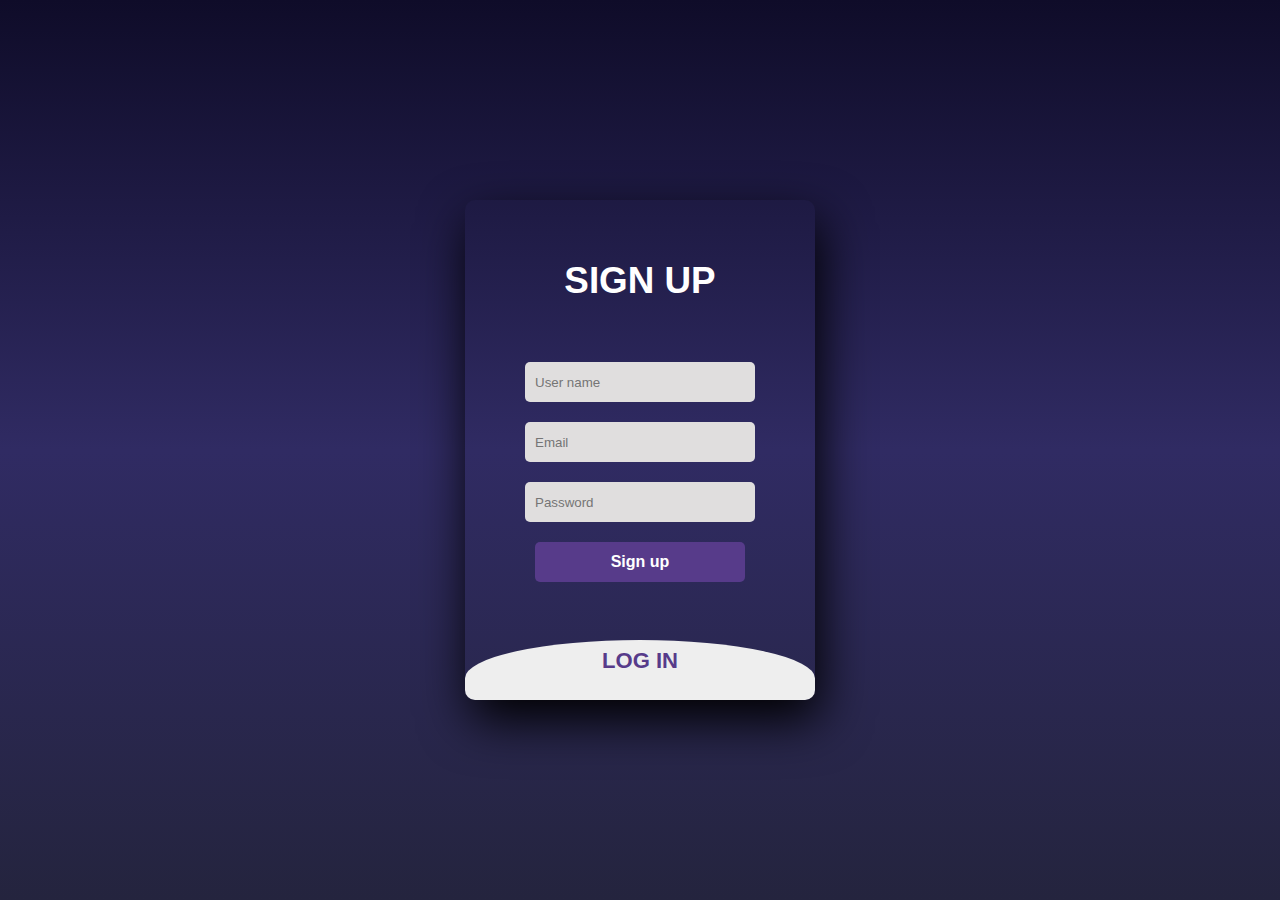
<file: Components/Login.html>
<!DOCTYPE html>
<html lang="en">
  <head>
    <meta charset="UTF-8" />
    <link rel="shortcut icon" type="x-icon" href="/assets/ring.png" />
    <meta http-equiv="X-UA-Compatible" content="IE=edge" />
    <meta name="viewport" content="width=device-width, initial-scale=1.0" />
    <link rel="stylesheet" href="Login.css" />
    <title>Login</title>
  </head>
  <body>
    <div class="main">
      <input type="checkbox" id="chk" aria-hidden="true" />

      <div class="signup">
        <form>
          <label for="chk" aria-hidden="true">SIGN UP</label>
          <input type="text" name="txt" placeholder="User name" required="" />
          <input type="email" name="email" placeholder="Email" required="" />
          <input
            type="password"
            name="pswd"
            placeholder="Password"
            required=""
          />
          <button>Sign up</button>
        </form>
      </div>

      <div class="login">
        <form>
          <label for="chk" aria-hidden="true">LOG IN</label>
          <input type="email" name="email" placeholder="Email" required="" />
          <input
            type="password"
            name="pswd"
            placeholder="Password"
            required=""
          />
          <button>Log in</button>
        </form>
      </div>
    </div>
  </body>
</html>
</file>
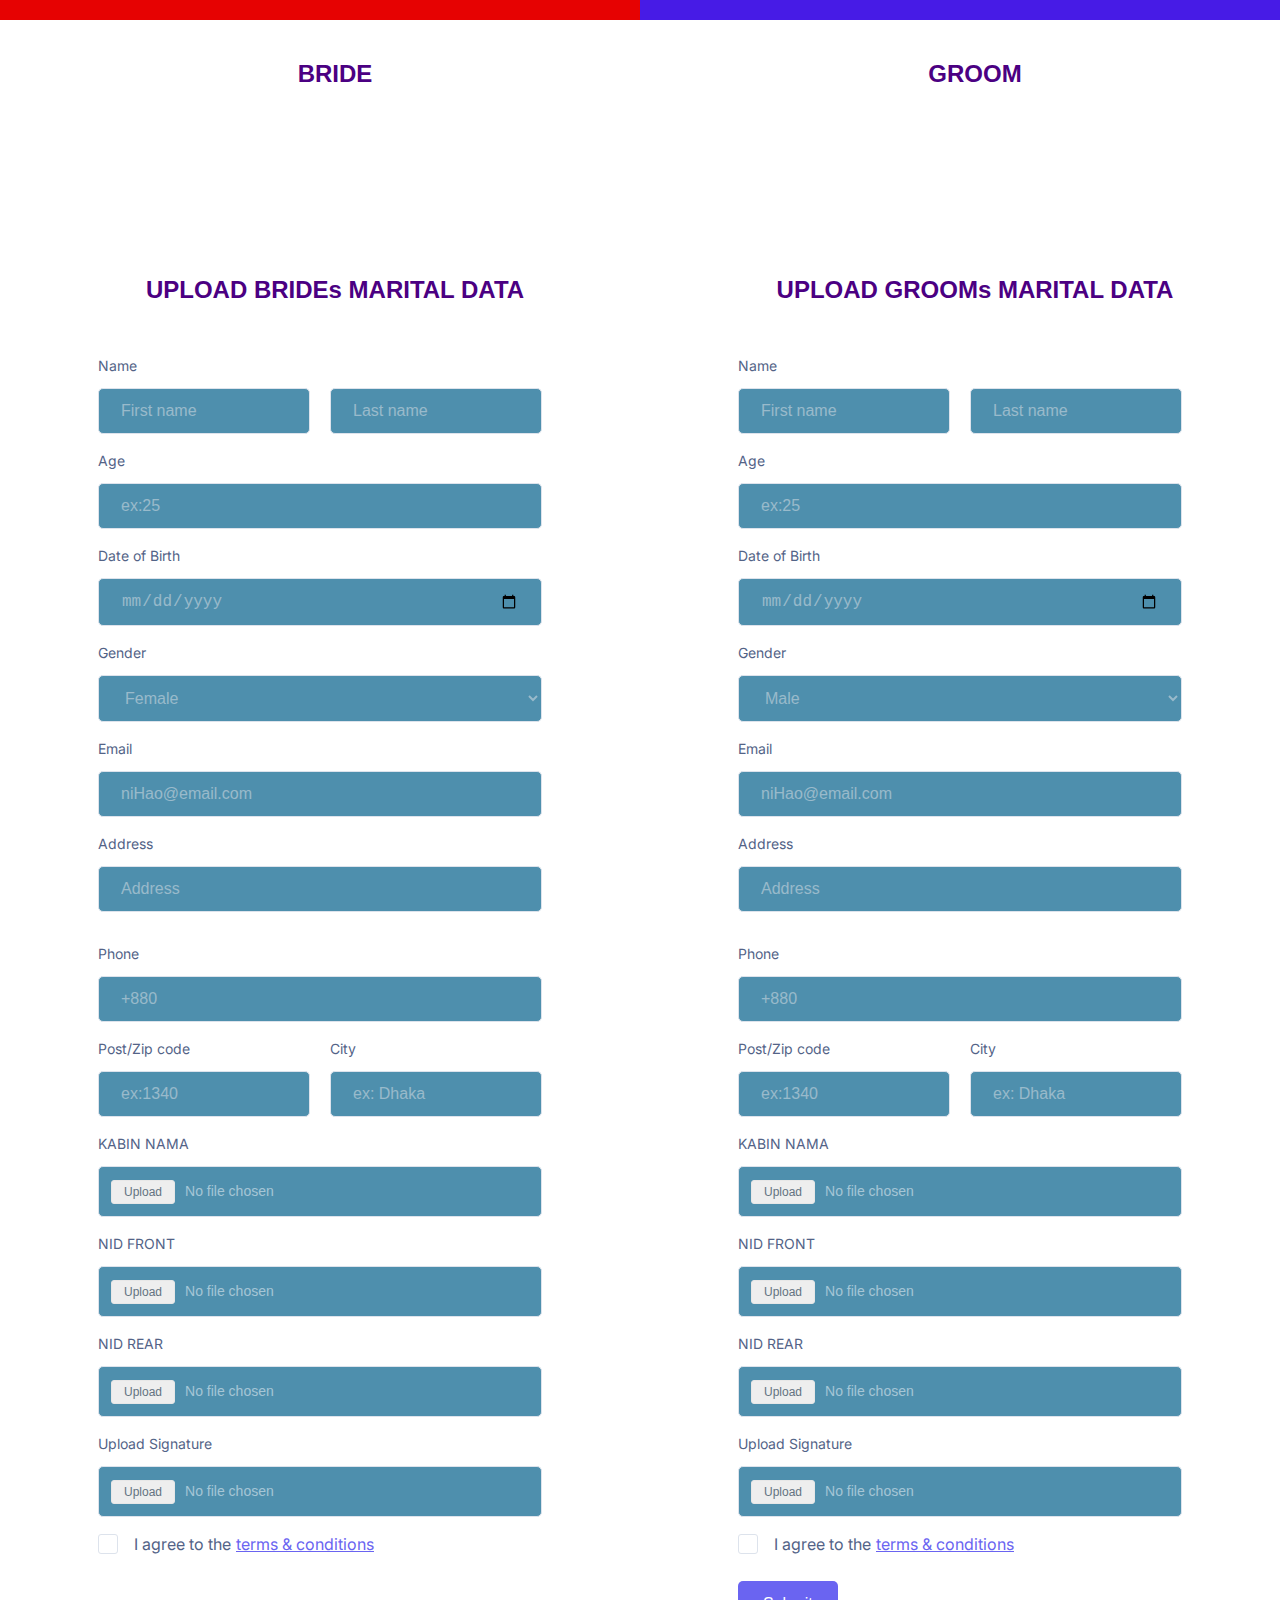
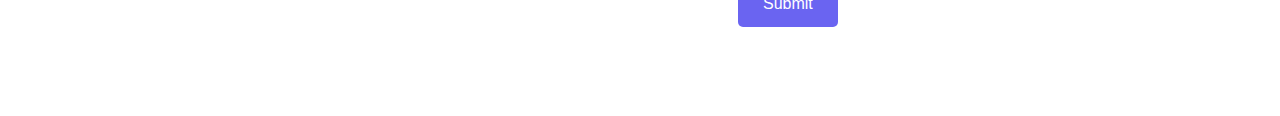
<file: Components/MarritalData.html>
<!DOCTYPE html>
<html lang="en">
  <head>
    <meta charset="UTF-8" />
    <link rel="shortcut icon" type="x-icon" href="/assets/ring.png" />
    <meta http-equiv="X-UA-Compatible" content="IE=edge" />
    <meta name="viewport" content="width=device-width, initial-scale=1.0" />
    <link rel="stylesheet" href="MarritalData.css" />
    <title>Marital Data</title>
  </head>
  <body>
    <div class="row">
      <div class="column" style="background-color: #e60202">
        <h2 id="brd">BRIDE</h2>

        <div class="formbold-main-wrapper">
          <div class="formbold-form-wrapper">
            <h2>UPLOAD BRIDEs MARITAL DATA</h2>
            <form action="https://formbold.com/s/FORM_ID" method="POST">
              <div class="formbold-input-wrapp formbold-mb-3">
                <label for="firstname" class="formbold-form-label">
                  Name
                </label>

                <div>
                  <input
                    type="text"
                    name="firstname"
                    id="firstname"
                    placeholder="First name"
                    class="formbold-form-input"
                    required
                  />

                  <input
                    type="text"
                    name="lastname"
                    id="lastname"
                    placeholder="Last name"
                    class="formbold-form-input"
                  />
                </div>
              </div>

              <div class="formbold-mb-3">
                <label for="age" class="formbold-form-label"> Age </label>
                <input
                  type="text"
                  name="age"
                  id="age"
                  placeholder="ex:25"
                  class="formbold-form-input"
                  required
                />
              </div>

              <div class="formbold-mb-3">
                <label for="dob" class="formbold-form-label">
                  Date of Birth
                </label>
                <input
                  type="date"
                  name="dob"
                  id="dob"
                  class="formbold-form-input"
                  required
                />
              </div>

              <div class="formbold-mb-3">
                <label class="formbold-form-label">Gender</label>

                <select
                  class="formbold-form-input"
                  name="occupation"
                  id="occupation"
                >
                  <option value="male">Female</option>
                  <option value="female">Male</option>
                  <option value="others">Others</option>
                </select>
              </div>

              <div class="formbold-mb-3">
                <label for="email" class="formbold-form-label"> Email </label>
                <input
                  type="email"
                  name="email"
                  id="email"
                  placeholder="niHao@email.com"
                  class="formbold-form-input"
                  required
                />
              </div>

              <div class="formbold-mb-3">
                <label for="address" class="formbold-form-label">
                  Address
                </label>

                <input
                  type="text"
                  name="address"
                  id="address"
                  placeholder="Address"
                  class="formbold-form-input formbold-mb-3"
                  required
                />
              </div>

              <div class="formbold-mb-3 formbold-input-wrapp">
                <label for="phone" class="formbold-form-label"> Phone </label>

                <div>
                  <input
                    type="text"
                    name="phone"
                    id="phone"
                    placeholder="+880"
                    class="formbold-form-input"
                    required
                  />
                </div>
              </div>

              <div class="formbold-input-flex">
                <div>
                  <label for="post" class="formbold-form-label">
                    Post/Zip code
                  </label>
                  <input
                    type="text"
                    name="post"
                    id="post"
                    placeholder="ex:1340"
                    class="formbold-form-input"
                  />
                </div>
                <div>
                  <label for="city" class="formbold-form-label"> City </label>
                  <input
                    type="text"
                    name="city"
                    id="city"
                    placeholder="ex: Dhaka"
                    class="formbold-form-input"
                    required
                  />
                </div>
              </div>

              <div class="formbold-mb-3">
                <label for="upload" class="formbold-form-label">
                  KABIN NAMA
                </label>
                <input
                  type="file"
                  name="upload"
                  id="upload"
                  class="formbold-form-input formbold-form-file"
                  required
                />
              </div>
              <div class="formbold-mb-3">
                <label for="upload" class="formbold-form-label">
                  NID FRONT
                </label>
                <input
                  type="file"
                  name="upload"
                  id="upload"
                  class="formbold-form-input formbold-form-file"
                  required
                />
              </div>
              <div class="formbold-mb-3">
                <label for="upload" class="formbold-form-label">
                  NID REAR
                </label>
                <input
                  type="file"
                  name="upload"
                  id="upload"
                  class="formbold-form-input formbold-form-file"
                  required
                />
              </div>

              <div class="formbold-mb-3">
                <label for="upload" class="formbold-form-label">
                  Upload Signature
                </label>
                <input
                  type="file"
                  name="upload"
                  id="upload"
                  class="formbold-form-input formbold-form-file"
                  required
                />
              </div>

              <div class="formbold-checkbox-wrapper">
                <label for="supportCheckbox" class="formbold-checkbox-label">
                  <div class="formbold-relative">
                    <input
                      type="checkbox"
                      id="supportCheckbox"
                      class="formbold-input-checkbox"
                    />
                    <div class="formbold-checkbox-inner">
                      <span class="formbold-opacity-0">
                        <svg
                          width="11"
                          height="8"
                          viewBox="0 0 11 8"
                          class="formbold-stroke-current"
                          fill="none"
                          xmlns="http://www.w3.org/2000/svg"
                        >
                          <path
                            d="M8.81868 0.688604L4.16688 5.4878L2.05598 3.29507C1.70417 2.92271 1.1569 2.96409 0.805082 3.29507C0.453266 3.66742 0.492357 4.24663 0.805082 4.61898L3.30689 7.18407C3.54143 7.43231 3.85416 7.55642 4.16688 7.55642C4.47961 7.55642 4.79233 7.43231 5.02688 7.18407L10.0696 2.05389C10.4214 1.68154 10.4214 1.10233 10.0696 0.729976C9.71776 0.357624 9.17049 0.357625 8.81868 0.688604Z"
                            fill="white"
                          />
                        </svg>
                      </span>
                    </div>
                  </div>
                  I agree to the
                  <a href="#"> terms & conditions</a>
                </label>
              </div>
            </form>
          </div>
        </div>
      </div>

      <div class="column" style="background-color: #471be6">
        <h2 id="grm">GROOM</h2>
        <div class="formbold-main-wrapper">
          <div class="formbold-form-wrapper">
            <h2>UPLOAD GROOMs MARITAL DATA</h2>
            <form action="https://formbold.com/s/FORM_ID" method="POST">
              <div class="formbold-input-wrapp formbold-mb-3">
                <label for="firstname" class="formbold-form-label">
                  Name
                </label>

                <div>
                  <input
                    type="text"
                    name="firstname"
                    id="firstname"
                    placeholder="First name"
                    class="formbold-form-input"
                    required
                  />

                  <input
                    type="text"
                    name="lastname"
                    id="lastname"
                    placeholder="Last name"
                    class="formbold-form-input"
                  />
                </div>
              </div>

              <div class="formbold-mb-3">
                <label for="age" class="formbold-form-label"> Age </label>
                <input
                  type="text"
                  name="age"
                  id="age"
                  placeholder="ex:25"
                  class="formbold-form-input"
                  required
                />
              </div>

              <div class="formbold-mb-3">
                <label for="dob" class="formbold-form-label">
                  Date of Birth
                </label>
                <input
                  type="date"
                  name="dob"
                  id="dob"
                  class="formbold-form-input"
                  required
                />
              </div>

              <div class="formbold-mb-3">
                <label class="formbold-form-label">Gender</label>

                <select
                  class="formbold-form-input"
                  name="occupation"
                  id="occupation"
                >
                  <option value="male">Male</option>
                  <option value="female">Male</option>
                  <option value="others">Others</option>
                </select>
              </div>

              <div class="formbold-mb-3">
                <label for="email" class="formbold-form-label"> Email </label>
                <input
                  type="email"
                  name="email"
                  id="email"
                  placeholder="niHao@email.com"
                  class="formbold-form-input"
                  required
                />
              </div>

              <div class="formbold-mb-3">
                <label for="address" class="formbold-form-label">
                  Address
                </label>

                <input
                  type="text"
                  name="address"
                  id="address"
                  placeholder="Address"
                  class="formbold-form-input formbold-mb-3"
                  required
                />
              </div>

              <div class="formbold-mb-3 formbold-input-wrapp">
                <label for="phone" class="formbold-form-label"> Phone </label>

                <div>
                  <input
                    type="text"
                    name="phone"
                    id="phone"
                    placeholder="+880"
                    class="formbold-form-input"
                    required
                  />
                </div>
              </div>

              <div class="formbold-input-flex">
                <div>
                  <label for="post" class="formbold-form-label">
                    Post/Zip code
                  </label>
                  <input
                    type="text"
                    name="post"
                    id="post"
                    placeholder="ex:1340"
                    class="formbold-form-input"
                  />
                </div>
                <div>
                  <label for="city" class="formbold-form-label"> City </label>
                  <input
                    type="text"
                    name="city"
                    id="city"
                    placeholder="ex: Dhaka"
                    class="formbold-form-input"
                    required
                  />
                </div>
              </div>

              <div class="formbold-mb-3">
                <label for="upload" class="formbold-form-label">
                  KABIN NAMA
                </label>
                <input
                  type="file"
                  name="upload"
                  id="upload"
                  class="formbold-form-input formbold-form-file"
                  required
                />
              </div>
              <div class="formbold-mb-3">
                <label for="upload" class="formbold-form-label">
                  NID FRONT
                </label>
                <input
                  type="file"
                  name="upload"
                  id="upload"
                  class="formbold-form-input formbold-form-file"
                  required
                />
              </div>
              <div class="formbold-mb-3">
                <label for="upload" class="formbold-form-label">
                  NID REAR
                </label>
                <input
                  type="file"
                  name="upload"
                  id="upload"
                  class="formbold-form-input formbold-form-file"
                  required
                />
              </div>

              <div class="formbold-mb-3">
                <label for="upload" class="formbold-form-label">
                  Upload Signature
                </label>
                <input
                  type="file"
                  name="upload"
                  id="upload"
                  class="formbold-form-input formbold-form-file"
                  required
                />
              </div>

              <div class="formbold-checkbox-wrapper">
                <label for="supportCheckbox" class="formbold-checkbox-label">
                  <div class="formbold-relative">
                    <input
                      type="checkbox"
                      id="supportCheckbox"
                      class="formbold-input-checkbox"
                    />
                    <div class="formbold-checkbox-inner">
                      <span class="formbold-opacity-0">
                        <svg
                          width="11"
                          height="8"
                          viewBox="0 0 11 8"
                          class="formbold-stroke-current"
                          fill="none"
                          xmlns="http://www.w3.org/2000/svg"
                        >
                          <path
                            d="M8.81868 0.688604L4.16688 5.4878L2.05598 3.29507C1.70417 2.92271 1.1569 2.96409 0.805082 3.29507C0.453266 3.66742 0.492357 4.24663 0.805082 4.61898L3.30689 7.18407C3.54143 7.43231 3.85416 7.55642 4.16688 7.55642C4.47961 7.55642 4.79233 7.43231 5.02688 7.18407L10.0696 2.05389C10.4214 1.68154 10.4214 1.10233 10.0696 0.729976C9.71776 0.357624 9.17049 0.357625 8.81868 0.688604Z"
                            fill="white"
                          />
                        </svg>
                      </span>
                    </div>
                  </div>
                  I agree to the
                  <a href="#"> terms & conditions</a>
                </label>
              </div>

              <button class="formbold-btn">Submit</button>
            </form>
          </div>
        </div>
      </div>
    </div>
  </body>
</html>
</file>
<file: Components/Login.css>
body {
  margin: 0;
  padding: 0;
  display: flex;
  justify-content: center;
  align-items: center;
  min-height: 100vh;
  font-family: "Jost", sans-serif;
  background: linear-gradient(to bottom, #0f0c29, #302b63, #24243e);
}
.main {
  width: 350px;
  height: 500px;
  background: red;
  overflow: hidden;
  background: url("https://doc-08-2c-docs.googleusercontent.com/docs/securesc/68c90smiglihng9534mvqmq1946dmis5/fo0picsp1nhiucmc0l25s29respgpr4j/1631524275000/03522360960922298374/03522360960922298374/1Sx0jhdpEpnNIydS4rnN4kHSJtU1EyWka?e=view&authuser=0&nonce=gcrocepgbb17m&user=03522360960922298374&hash=tfhgbs86ka6divo3llbvp93mg4csvb38")
    no-repeat center/ cover;
  border-radius: 10px;
  box-shadow: 5px 20px 50px #000;
}
#chk {
  display: none;
}
.signup {
  position: relative;
  width: 100%;
  height: 100%;
}
label {
  color: #fff;
  font-size: 2.3em;
  justify-content: center;
  display: flex;
  margin: 60px;
  font-weight: bold;
  cursor: pointer;
  transition: 0.5s ease-in-out;
}
input {
  width: 60%;
  height: 20px;
  background: #e0dede;
  justify-content: center;
  display: flex;
  margin: 20px auto;
  padding: 10px;
  border: none;
  outline: none;
  border-radius: 5px;
}
button {
  width: 60%;
  height: 40px;
  margin: 10px auto;
  justify-content: center;
  display: block;
  color: #fff;
  background: #573b8a;
  font-size: 1em;
  font-weight: bold;
  margin-top: 20px;
  outline: none;
  border: none;
  border-radius: 5px;
  transition: 0.2s ease-in;
  cursor: pointer;
}
button:hover {
  background: #6d44b8;
}
.login {
  height: 460px;
  background: #eee;
  border-radius: 60% / 10%;
  transform: translateY(-180px);
  transition: 0.8s ease-in-out;
}
.login label {
  color: #573b8a;
  transform: scale(0.6);
}

#chk:checked ~ .login {
  transform: translateY(-500px);
}
#chk:checked ~ .login label {
  transform: scale(1);
}
#chk:checked ~ .signup label {
  transform: scale(0.6);
}
</file>
<file: Components/MarritalData.css>
@import url("https://fonts.googleapis.com/css2?family=Inter:wght@400;500;600;700&display=swap");
* {
  margin: 0;
  padding: 0;
  box-sizing: border-box;
}
h2 {
  text-align: center;
  margin-left: 30px;
  padding-top: 50px;
  padding-bottom: 50px;
  color: indigo;
  font-family: Verdana, Geneva, Tahoma, sans-serif;
}

.patro-patri {
  justify-content: center;
}

body {
  font-family: "Inter", sans-serif;
}

.formbold-mb-3 {
  margin-bottom: 15px;
}
.formbold-relative {
  position: relative;
}
.formbold-opacity-0 {
  opacity: 0;
}
.formbold-stroke-current {
  stroke: #ffffff;
  z-index: 999;
}
#supportCheckbox:checked ~ div span {
  opacity: 1;
}
#supportCheckbox:checked ~ div {
  background: #6a64f1;
  border-color: #6a64f1;
}

.formbold-main-wrapper {
  display: flex;
  align-items: center;
  justify-content: center;
  padding: 48px;
}

.formbold-form-wrapper {
  margin: 0 auto;
  max-width: 570px;
  width: 100%;
  background: white;
  padding: 40px;
}

.formbold-input-wrapp > div {
  display: flex;
  gap: 20px;
}

.formbold-input-flex {
  display: flex;
  gap: 20px;
  margin-bottom: 15px;
}
.formbold-input-flex > div {
  width: 50%;
}
.formbold-form-input {
  width: 100%;
  padding: 13px 22px;
  border-radius: 5px;
  border: 1px solid #dde3ec;
  background: #4e8fad;
  font-weight: 500;
  font-size: 16px;
  color: #f2f8f8;
  outline: none;
  resize: none;
}
.formbold-form-input::placeholder,
select.formbold-form-input,
.formbold-form-input[type="date"]::-webkit-datetime-edit-text,
.formbold-form-input[type="date"]::-webkit-datetime-edit-month-field,
.formbold-form-input[type="date"]::-webkit-datetime-edit-day-field,
.formbold-form-input[type="date"]::-webkit-datetime-edit-year-field {
  color: rgba(228, 230, 233, 0.5);
}

.formbold-form-input:focus {
  border-color: #6a64f1;
  box-shadow: 0px 3px 8px rgba(0, 0, 0, 0.05);
}
.formbold-form-label {
  color: #536387;
  font-size: 14px;
  line-height: 24px;
  display: block;
  margin-bottom: 10px;
}

.formbold-checkbox-label {
  display: flex;
  cursor: pointer;
  user-select: none;
  font-size: 16px;
  line-height: 24px;
  color: #536387;
}
.formbold-checkbox-label a {
  margin-left: 5px;
  color: #6a64f1;
}
.formbold-input-checkbox {
  position: absolute;
  width: 1px;
  height: 1px;
  padding: 0;
  margin: -1px;
  overflow: hidden;
  clip: rect(0, 0, 0, 0);
  white-space: nowrap;
  border-width: 0;
}
.formbold-checkbox-inner {
  display: flex;
  align-items: center;
  justify-content: center;
  width: 20px;
  height: 20px;
  margin-right: 16px;
  margin-top: 2px;
  border: 0.7px solid #dde3ec;
  border-radius: 3px;
}

.formbold-form-file {
  padding: 12px;
  font-size: 14px;
  line-height: 24px;
  color: rgba(252, 253, 255, 0.5);
}
.formbold-form-file::-webkit-file-upload-button {
  display: none;
}
.formbold-form-file:before {
  content: "Upload";
  display: inline-block;
  background: #eeeeee;
  border: 0.5px solid #e7e7e7;
  border-radius: 3px;
  padding: 3px 12px;
  outline: none;
  white-space: nowrap;
  -webkit-user-select: none;
  cursor: pointer;
  color: #637381;
  font-weight: 500;
  font-size: 12px;
  line-height: 16px;
  margin-right: 10px;
}

.formbold-btn {
  font-size: 16px;
  border-radius: 5px;
  padding: 14px 25px;
  border: none;
  font-weight: 500;
  background-color: #6a64f1;
  color: white;
  cursor: pointer;
  margin-top: 25px;
}
.formbold-btn:hover {
  box-shadow: 0px 3px 8px rgba(0, 0, 0, 0.05);
}

.formbold-w-45 {
  width: 45%;
}

* {
  box-sizing: border-box;
}

/* Create two equal columns that floats next to each other */
.column {
  float: left;
  width: 50%;
  padding: 10px;
  height: 3px; /* Should be removed. Only for demonstration */
}

/* Clear floats after the columns */
.row:after {
  content: "";
  display: table;
  clear: both;
}
</file>
